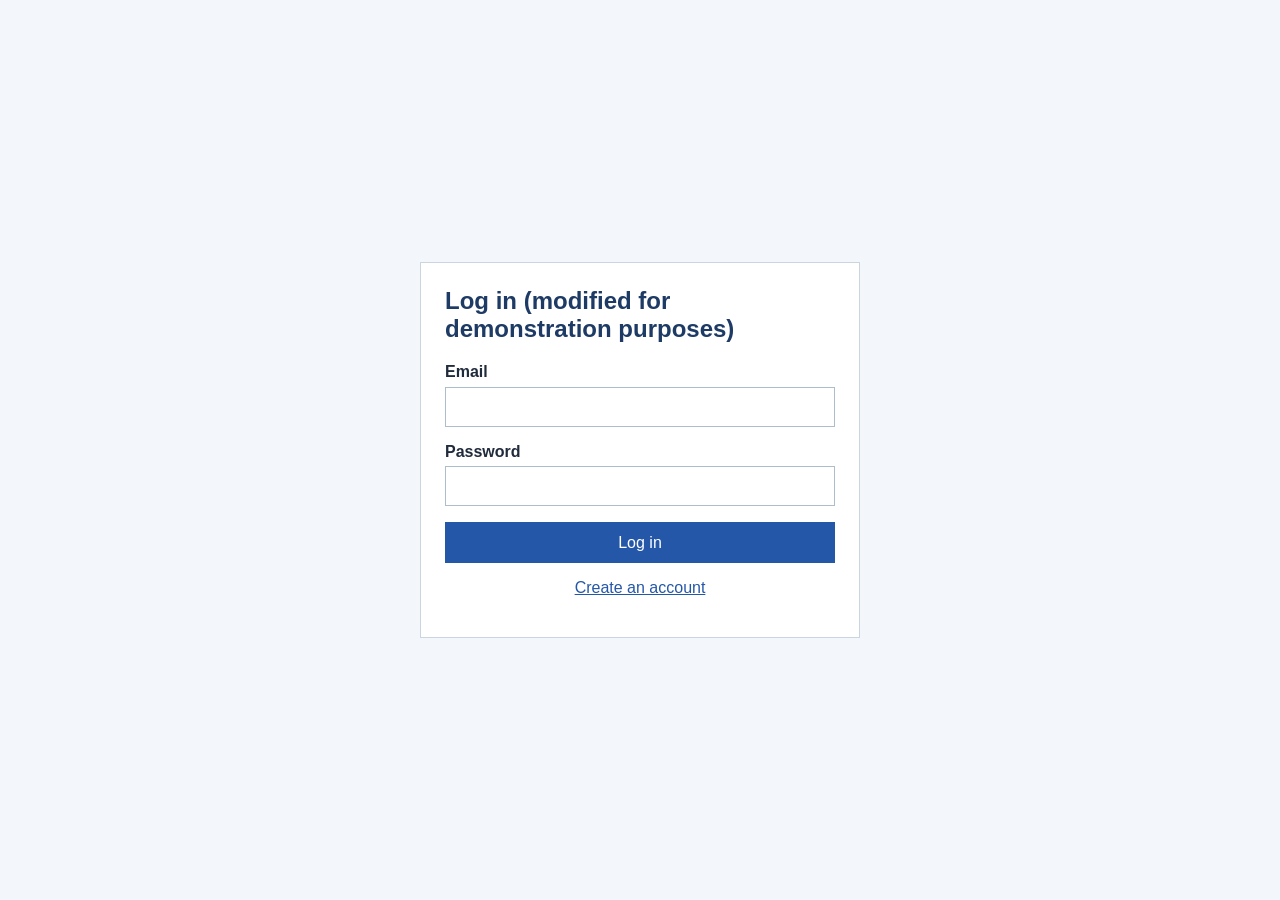
<file: frontend/login.html>
<!DOCTYPE html>
<html lang="en">
  <head>
    <meta charset="UTF-8" />
    <meta name="viewport" content="width=device-width, initial-scale=1.0" />
    <title>Log in</title>
    <link rel="stylesheet" href="./css/style.css" />
    <script type="module" src="./js/login.js"></script>
  </head>
  <body>
    <main class="auth-page">
      <section class="card">
        <h1>Log in (modified for demonstration purposes)</h1>
        <form>
          <div>
            <label for="login-email">Email</label>
            <input id="login-email" data-testid="login-email" name="email" type="email" required />
          </div>

          <div>
            <label for="login-password">Password</label>
            <input id="login-password" data-testid="login-password" name="password" type="password" required />
          </div>

          <button data-testid="login-submit" type="submit">Log in</button>
          <p role="alert" data-testid="form-error" hidden></p>
        </form>

        <p>
          <a href="./register.html">Create an account</a>
        </p>
      </section>
    </main>
  </body>
</html>
</file>
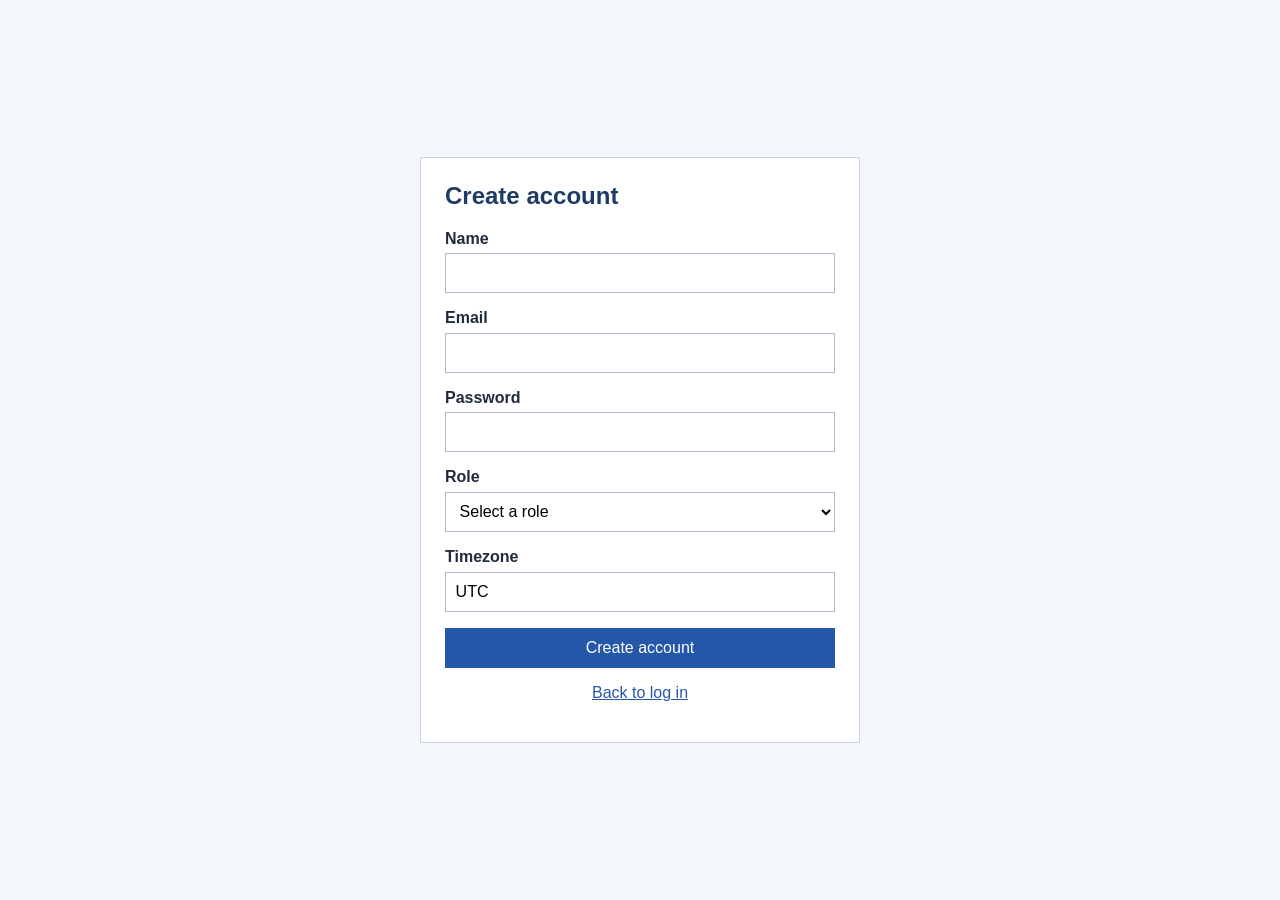
<file: frontend/register.html>
<!DOCTYPE html>
<html lang="en">
  <head>
    <meta charset="UTF-8" />
    <meta name="viewport" content="width=device-width, initial-scale=1.0" />
    <title>Register</title>
    <link rel="stylesheet" href="./css/style.css" />
    <script type="module" src="./js/register.js"></script>
  </head>
  <body>
    <main class="auth-page">
      <section class="card">
        <h1>Create account</h1>
        <form>
          <div>
            <label for="register-name">Name</label>
            <input id="register-name" data-testid="register-name" name="name" type="text" required />
          </div>

          <div>
            <label for="register-email">Email</label>
            <input id="register-email" data-testid="register-email" name="email" type="email" required />
          </div>

          <div>
            <label for="register-password">Password</label>
            <input id="register-password" data-testid="register-password" name="password" type="password" required />
          </div>

          <div>
            <label for="register-role">Role</label>
            <select id="register-role" data-testid="register-role" name="role">
              <option value="">Select a role</option>
              <option value="Admin">Admin</option>
              <option value="Manager">Manager</option>
              <option value="Senior Staff">Senior Staff</option>
              <option value="Staff">Staff</option>
              <option value="Junior Staff">Junior Staff</option>
            </select>
          </div>

          <div>
            <label for="register-timezone">Timezone</label>
            <input id="register-timezone" data-testid="register-timezone" name="timezone" type="text" required />
          </div>

          <button data-testid="register-submit" type="submit">Create account</button>
          <p role="alert" data-testid="form-error" hidden></p>
        </form>

        <p>
          <a href="./login.html">Back to log in</a>
        </p>
      </section>
    </main>
  </body>
</html>
</file>
<file: frontend/css/style.css>
:root {
  font-family: Arial, sans-serif;
  color: #202b3c;
  background: #f3f6fa;
  font-synthesis: none;
  text-rendering: optimizeLegibility;
  --border: #cbd5e1;
  --blue: #2457a7;
  --blue-dark: #1c4485;
}

* {
  box-sizing: border-box;
}

body {
  margin: 0;
  min-width: 320px;
}

h1,
h2 {
  color: #1e3b65;
}

h1 {
  margin-top: 0;
}

a {
  color: var(--blue);
}

a:hover {
  color: var(--blue-dark);
}

button,
input,
select {
  font: inherit;
}

button {
  padding: 0.65rem 1rem;
  border: 1px solid var(--blue);
  background: var(--blue);
  color: white;
  cursor: pointer;
}

button:hover:not(:disabled) {
  background: var(--blue-dark);
}

button:disabled {
  cursor: wait;
  opacity: 0.65;
}

input:not([type="checkbox"]):not([type="radio"]),
select {
  width: 100%;
  min-height: 2.5rem;
  padding: 0.45rem 0.6rem;
  border: 1px solid #aebccc;
  background: white;
}

input[type="checkbox"],
input[type="radio"] {
  accent-color: var(--blue);
}

label {
  display: block;
  margin-bottom: 0.35rem;
  font-weight: 600;
}

form > div {
  margin-bottom: 1rem;
}

fieldset {
  min-width: 0;
  margin: 0 0 1rem;
  padding: 0.85rem 1rem 1rem;
  border: 1px solid var(--border);
}

legend {
  padding: 0 0.35rem;
  color: #344860;
  font-weight: 700;
}

table {
  width: 100%;
  border-collapse: collapse;
}

th,
td {
  padding: 0.65rem;
  border: 1px solid var(--border);
  text-align: left;
}

th {
  background: #eaf0f7;
}

#app-nav {
  display: grid;
  grid-template-columns: repeat(var(--nav-links, 3), minmax(0, 1fr)) auto;
  align-items: stretch;
  gap: 0.5rem;
  width: min(1100px, calc(100% - 2rem));
  margin: 1rem auto 0;
  border: 1px solid var(--border);
  background: white;
}

#app-nav a {
  display: flex;
  align-items: center;
  justify-content: center;
  min-height: 3rem;
  padding: 0.5rem 0.75rem;
  text-align: center;
  text-decoration: none;
  font-weight: 700;
}

#app-nav a:hover {
  background: #edf3fb;
}

#app-nav button {
  align-self: center;
  margin: 0.35rem;
}

main {
  width: min(1100px, calc(100% - 2rem));
  margin: 2rem auto;
}

.auth-page {
  display: flex;
  flex-direction: column;
  justify-content: center;
  width: min(440px, calc(100% - 2rem));
  min-height: 100vh;
  margin: 0 auto;
  padding: 2rem 0;
}

.card {
  border: 1px solid var(--border);
  background: white;
  padding: 1.5rem;
}

.auth-page .card {
  width: 100%;
}

.auth-page form > div {
  margin-bottom: 1rem;
}

.auth-page form button {
  width: 100%;
}

.auth-page .card > p {
  text-align: center;
}

.meetings-card {
  width: min(100%, 1000px);
  margin: 0 auto;
}

#meetings-container {
  overflow-x: auto;
  text-align: left;
}

.meeting-form-card {
  width: min(100%, 900px);
  margin: 0 auto;
}

#meeting-form {
  display: grid;
  grid-template-columns: repeat(2, minmax(0, 1fr));
  gap: 0 1rem;
}

#meeting-form fieldset,
#meeting-form > p,
#meeting-form > button,
#meeting-form > [role="alert"] {
  grid-column: 1 / -1;
}

#meeting-form fieldset > div {
  display: grid;
  grid-template-columns: repeat(auto-fit, minmax(220px, 1fr));
  gap: 0.5rem 1rem;
}

#meeting-form fieldset label {
  display: flex;
  align-items: flex-start;
  gap: 0.5rem;
  font-weight: 400;
}

#meeting-form fieldset input {
  flex: 0 0 auto;
}

#meeting-form > button {
  justify-self: end;
  min-width: 160px;
}

.availability-grid {
  display: grid;
  grid-template-columns: minmax(0, 1fr) minmax(0, 1fr);
  gap: 1rem;
}

.availability-grid > .card {
  min-width: 0;
}

.availability-weekly {
  overflow-x: auto;
}

.availability-weekly table {
  min-width: 470px;
}

.availability-weekly td input[type="time"] {
  min-width: 110px;
}

.availability-add fieldset label {
  display: inline-flex;
  align-items: center;
  gap: 0.35rem;
  margin: 0 1rem 0.4rem 0;
  font-weight: 400;
}

.availability-add fieldset input {
  width: auto;
}

.availability-existing {
  margin-top: 1rem;
}

[data-testid="unavail-list"] {
  margin: 0;
  padding: 0;
  list-style: none;
}

[data-testid="unavail-list"] li {
  display: flex;
  align-items: center;
  gap: 0.75rem;
  padding: 0.75rem 0;
  border-bottom: 1px solid #e4eaf1;
}

[data-testid="unavail-list"] li:last-child {
  border-bottom: 0;
}

[data-testid="unavail-list"] li span:first-child {
  font-weight: 700;
}

[data-testid="unavail-list"] li button {
  margin-left: auto;
}

.meeting-detail-card {
  width: min(100%, 1000px);
  margin: 0 auto;
}

.meeting-detail-card > section {
  padding: 1rem 0;
  border-top: 1px solid var(--border);
}

[role="alert"] {
  color: #a11f1f;
}

/* Monitoring page. Chart colours are the validated categorical slots 1-3. */
.monitoring {
  display: grid;
  /* minmax(0, ...) stops wide tables stretching the page past the screen. */
  grid-template-columns: minmax(0, 1fr);
  gap: 1rem;
  --series-1: #2a78d6;
  --series-2: #eb6834;
  --series-3: #1baf7a;
  --chart-grid: #e1e0d9;
  --chart-axis: #c3c2b7;
  --chart-muted: #6b6a65;
}

.monitoring-intro {
  margin-bottom: 0;
  color: #52514e;
}

.monitoring-section h3 {
  margin: 1.5rem 0 0.5rem;
  color: #1e3b65;
  font-size: 1rem;
}

.monitoring-section-head {
  display: flex;
  flex-wrap: wrap;
  align-items: center;
  justify-content: space-between;
  gap: 0.5rem 1rem;
}

.monitoring-section-head h2 {
  margin: 0;
}

.monitoring-controls {
  display: flex;
  flex-wrap: wrap;
  align-items: center;
  gap: 0.5rem 0.75rem;
}

.monitoring-controls label {
  margin: 0;
}

.monitoring-controls select {
  width: auto;
}

.monitoring-toggle {
  display: inline-flex;
  align-items: center;
  gap: 0.4rem;
  font-weight: 400;
}

.monitoring-updated {
  color: var(--chart-muted);
  font-size: 0.875rem;
}

.stat-tiles {
  display: grid;
  grid-template-columns: repeat(3, minmax(0, 1fr));
  gap: 0.75rem;
  margin-top: 1rem;
}

.stat-tile {
  padding: 0.85rem 1rem;
  border: 1px solid var(--border);
  background: #fbfcfe;
}

.stat-label {
  color: #52514e;
  font-size: 0.875rem;
}

.stat-value {
  margin: 0.25rem 0;
  color: #0b0b0b;
  font-size: 1.5rem;
  font-weight: 600;
}

.stat-detail {
  color: var(--chart-muted);
  font-size: 0.8rem;
}

.chart-grid {
  display: grid;
  grid-template-columns: repeat(auto-fit, minmax(320px, 1fr));
  gap: 1rem;
  margin-top: 1rem;
  transition: opacity 0.2s;
}

.is-loading {
  opacity: 0.6;
}

.chart {
  min-width: 0;
  padding: 0.75rem 1rem 0.5rem;
  border: 1px solid var(--border);
}

.chart h3,
.monitoring-section .chart h3 {
  margin: 0 0 0.35rem;
  color: #0b0b0b;
  font-size: 0.95rem;
}

.chart-legend {
  display: flex;
  flex-wrap: wrap;
  gap: 0.25rem 1rem;
  margin: 0 0 0.25rem;
  padding: 0;
  color: #52514e;
  font-size: 0.8rem;
  list-style: none;
}

.chart-legend li {
  display: inline-flex;
  align-items: center;
  gap: 0.35rem;
}

.chart-key {
  display: inline-block;
  width: 14px;
  height: 2px;
  border-radius: 1px;
}

.chart-plot {
  position: relative;
}

.chart-plot svg {
  display: block;
  width: 100%;
  height: auto;
  overflow: visible;
}

.chart line.chart-gridline {
  stroke: var(--chart-grid);
  stroke-width: 1;
}

.chart line.chart-baseline {
  stroke: var(--chart-axis);
  stroke-width: 1;
}

.chart-tick {
  fill: var(--chart-muted);
  font-size: 11px;
  font-variant-numeric: tabular-nums;
}

.chart-line {
  fill: none;
  stroke-width: 2;
  stroke-linejoin: round;
  stroke-linecap: round;
}

.chart-area {
  opacity: 0.1;
  stroke: none;
}

.chart-dot {
  stroke: white;
  stroke-width: 2;
}

.chart-crosshair {
  stroke: var(--chart-axis);
  stroke-width: 1;
  pointer-events: none;
}

.chart-hit {
  fill: transparent;
  cursor: crosshair;
  outline: none;
}

.chart-hit:focus-visible {
  stroke: var(--blue);
  stroke-width: 1;
}

.chart-tooltip {
  position: absolute;
  top: 0;
  z-index: 2;
  min-width: 140px;
  padding: 0.45rem 0.6rem;
  border: 1px solid rgba(11, 11, 11, 0.1);
  background: white;
  box-shadow: 0 2px 8px rgba(11, 11, 11, 0.12);
  font-size: 0.8rem;
  pointer-events: none;
}

.chart-tooltip-time {
  margin-bottom: 0.25rem;
  color: var(--chart-muted);
}

.chart-tooltip-row {
  display: flex;
  align-items: center;
  gap: 0.4rem;
  white-space: nowrap;
}

.chart-tooltip-row span:last-child {
  color: #52514e;
}

.chart-tooltip-key {
  display: inline-block;
  width: 10px;
  height: 2px;
}

.chart-empty {
  margin: 1.5rem 0;
  color: var(--chart-muted);
}

.chart-table {
  margin: 0.25rem 0;
  font-size: 0.8rem;
}

.chart-table summary {
  color: var(--blue);
  cursor: pointer;
}

.chart-table table {
  display: block;
  max-height: 220px;
  margin-top: 0.4rem;
  overflow: auto;
}

.chart-table th,
.chart-table td,
.monitoring-table td {
  padding: 0.35rem 0.5rem;
  font-variant-numeric: tabular-nums;
}

.monitoring-table {
  overflow-x: auto;
}

.monitoring-note {
  margin-top: 1rem;
  padding: 0.75rem 1rem;
  border: 1px solid var(--border);
  background: #f7f9fc;
}

.monitoring-note p:first-child {
  margin-top: 0;
}

.monitoring-errors {
  margin-bottom: 0.5rem;
  color: #a11f1f;
  font-size: 0.875rem;
}

/* Calendar page */
.calendar-page {
  --cal-blue: #2a78d6;
  --cal-blue-wash: #e8f1fc;
  --cal-ink: #0b0b0b;
  --cal-ink-2: #52514e;
  --cal-muted: #6b6a65;
  --cal-line: #e4e7ec;
  --cal-outside: #f6f7f9;
  width: min(1100px, calc(100% - 2rem));
}

.calendar-header,
.calendar-toolbar,
.calendar-nav {
  display: flex;
  flex-wrap: wrap;
  align-items: center;
  gap: 0.5rem 1rem;
}

.calendar-header {
  justify-content: space-between;
}

.calendar-header h1 {
  margin: 0;
}

.calendar-view-toggle {
  display: inline-flex;
  border: 1px solid var(--blue);
}

.calendar-view-toggle button {
  min-width: 5.5rem;
  border: 0;
  background: white;
  color: var(--blue);
  font-weight: 700;
}

.calendar-view-toggle button[aria-pressed="true"] {
  background: var(--blue);
  color: white;
}

.calendar-view-toggle button:hover:not([aria-pressed="true"]) {
  background: #edf3fb;
}

.calendar-toolbar {
  justify-content: space-between;
  margin-top: 1rem;
}

.calendar-nav button {
  min-width: 2.5rem;
  padding: 0.5rem 0.8rem;
}

button.secondary {
  border-color: #aebccc;
  background: white;
  color: #1e3b65;
}

button.secondary:hover:not(:disabled) {
  background: #edf3fb;
}

.calendar-title {
  margin: 0;
  font-size: 1.3rem;
}

.calendar-filters {
  display: flex;
  flex-wrap: wrap;
  align-items: flex-end;
  gap: 0.5rem 0.75rem;
}

.calendar-filters > div {
  margin: 0;
}

.calendar-filters label {
  font-size: 0.85rem;
}

.calendar-filters select {
  width: auto;
  min-width: 9rem;
}

.calendar-checkbox {
  display: inline-flex;
  align-items: center;
  gap: 0.4rem;
  min-height: 2.5rem;
  margin: 0;
  font-weight: 400;
}

.calendar-legend {
  display: flex;
  flex-wrap: wrap;
  gap: 0.25rem 1.25rem;
  margin: 1rem 0 0.75rem;
  padding: 0;
  color: var(--cal-ink-2);
  font-size: 0.85rem;
  list-style: none;
}

.calendar-legend li {
  display: inline-flex;
  align-items: center;
  gap: 0.4rem;
}

.calendar-key {
  display: inline-block;
  width: 1.6rem;
  height: 0.9rem;
  border-radius: 3px;
}

.calendar-key.is-scheduled {
  border-left: 3px solid var(--cal-blue);
  background: var(--cal-blue-wash);
}

.calendar-key.is-planning {
  border: 1px dashed var(--cal-blue);
  background: white;
}

.calendar-key.is-cancelled {
  border: 1px solid #c3c2b7;
  background: #f0efec;
}

.calendar-body {
  overflow-x: auto;
  transition: opacity 0.2s;
}

.calendar-body.is-loading {
  opacity: 0.6;
}

.calendar-summary {
  margin-bottom: 0;
  color: var(--cal-muted);
  font-size: 0.9rem;
}

/* Meeting chips, shared by both views */
.calendar-item {
  display: flex;
  align-items: center;
  gap: 0.3rem;
  min-width: 0;
  height: 22px;
  margin: 1px 2px;
  padding: 0 0.4rem;
  overflow: hidden;
  border-left: 3px solid var(--cal-blue);
  border-radius: 3px;
  background: var(--cal-blue-wash);
  color: var(--cal-ink);
  font-size: 0.78rem;
  line-height: 22px;
  text-decoration: none;
  white-space: nowrap;
}

.calendar-item:hover,
.calendar-item:focus-visible {
  background: #d4e5fa;
  color: var(--cal-ink);
}

.calendar-item:focus-visible {
  outline: 2px solid var(--blue);
  outline-offset: 1px;
}

.calendar-item.is-planning {
  border: 1px dashed var(--cal-blue);
  background: white;
  color: var(--cal-ink-2);
}

.calendar-item.is-planning:hover {
  background: #f3f7fd;
}

.calendar-item.continues-before {
  border-top-left-radius: 0;
  border-bottom-left-radius: 0;
  border-left-style: none;
}

.calendar-item.continues-after {
  border-top-right-radius: 0;
  border-bottom-right-radius: 0;
  border-right-style: none;
}

.calendar-item.is-cancelled {
  border-color: #c3c2b7;
  background: #f0efec;
  color: var(--cal-muted);
}

.calendar-item.is-cancelled .calendar-item-name {
  text-decoration: line-through;
}

.calendar-item.is-declined {
  opacity: 0.7;
}

/* Invited, not replied: outlined instead of filled (planning bars are dashed). */
.calendar-item.is-scheduled.is-pending,
.calendar-key.is-pending {
  border: 1px solid var(--cal-blue);
  border-left-width: 3px;
  background: white;
}

.calendar-item.is-scheduled.is-pending:hover {
  background: #f3f7fd;
}

.calendar-item-time {
  flex: 0 0 auto;
  color: var(--cal-ink-2);
  font-variant-numeric: tabular-nums;
}

.calendar-item-name {
  overflow: hidden;
  text-overflow: ellipsis;
  font-weight: 600;
}

.calendar-item-badge {
  flex: 0 0 auto;
  margin-left: auto;
  padding: 0 0.3rem;
  border: 1px solid #aebccc;
  border-radius: 3px;
  background: white;
  color: var(--cal-ink-2);
  font-size: 0.68rem;
  line-height: 1.4;
}

/* Month view */
.calendar-month {
  min-width: 640px;
  border: 1px solid var(--cal-line);
}

.calendar-weekdays,
.calendar-week {
  display: grid;
  grid-template-columns: repeat(7, minmax(0, 1fr));
}

.calendar-weekdays div {
  padding: 0.4rem 0.5rem;
  border-bottom: 1px solid var(--cal-line);
  background: #eaf0f7;
  color: #344860;
  font-size: 0.8rem;
  font-weight: 700;
}

.calendar-week {
  grid-template-rows: 28px repeat(3, 24px) 22px;
  border-bottom: 1px solid var(--cal-line);
}

.calendar-week:last-child {
  border-bottom: 0;
}

.calendar-day {
  grid-row: 1 / -1;
  border-left: 1px solid var(--cal-line);
}

.calendar-day.is-first {
  border-left: 0;
}

.calendar-day.is-outside {
  background: var(--cal-outside);
}

.calendar-week .calendar-item {
  position: relative;
  z-index: 1;
}

.calendar-day-number {
  z-index: 1;
  grid-row: 1;
  justify-self: start;
  min-width: 1.8rem;
  height: 1.6rem;
  margin: 2px 4px;
  padding: 0 0.35rem;
  border: 0;
  border-radius: 999px;
  background: transparent;
  color: var(--cal-ink);
  font-size: 0.85rem;
}

.calendar-day-number:hover:not(:disabled) {
  background: #edf3fb;
}

.calendar-day-number.is-outside {
  color: var(--cal-muted);
}

.calendar-day-number.is-today {
  background: var(--blue);
  color: white;
  font-weight: 700;
}

.calendar-more {
  z-index: 1;
  justify-self: start;
  margin: 0 4px;
  padding: 0 0.35rem;
  border: 0;
  background: transparent;
  color: var(--blue);
  font-size: 0.75rem;
  text-decoration: underline;
}

.calendar-more:hover:not(:disabled) {
  background: transparent;
  color: var(--blue-dark);
}

/* Week view */
.calendar-weekview {
  min-width: 640px;
  border: 1px solid var(--cal-line);
}

.calendar-weekview-head,
.calendar-allday,
.calendar-timegrid {
  display: grid;
  grid-template-columns: 4rem repeat(7, minmax(0, 1fr));
}

.calendar-allday {
  grid-template-columns: 4rem minmax(0, 1fr);
  border-bottom: 1px solid var(--cal-line);
}

.calendar-weekview-head {
  border-bottom: 1px solid var(--cal-line);
  background: #eaf0f7;
}

.calendar-weekview-day {
  display: flex;
  align-items: baseline;
  gap: 0.35rem;
  padding: 0.4rem 0.5rem;
  color: #344860;
  font-size: 0.8rem;
}

.calendar-weekview-day strong {
  color: var(--cal-ink);
  font-size: 1.05rem;
}

.calendar-weekview-day.is-today strong {
  color: var(--blue);
}

.calendar-gutter-label {
  padding: 0.35rem 0.4rem;
  color: var(--cal-muted);
  font-size: 0.72rem;
}

.calendar-allday-grid {
  display: grid;
  grid-template-columns: repeat(7, minmax(0, 1fr));
  grid-auto-rows: 24px;
  min-height: 28px;
  padding: 2px 0;
}

.calendar-timegrid-scroll {
  max-height: 560px;
  overflow-y: auto;
}

.calendar-hours div {
  height: var(--hour-px);
  padding-right: 0.4rem;
  color: var(--cal-muted);
  font-size: 0.7rem;
  text-align: right;
  /* Sit each label on its hour line. */
  transform: translateY(-0.45rem);
}

.calendar-timegrid-day {
  position: relative;
  height: calc(var(--hour-px) * 24);
  border-left: 1px solid var(--cal-line);
  background-image: linear-gradient(to bottom, var(--cal-line) 1px, transparent 1px);
  background-size: 100% var(--hour-px);
}

.calendar-item.is-timed {
  position: absolute;
  z-index: 1;
  flex-direction: column;
  align-items: flex-start;
  gap: 0;
  height: auto;
  margin: 0;
  padding: 0.15rem 0.35rem;
  line-height: 1.25;
  white-space: normal;
}

/* Keep each line whole; when a chip is too short, the overflow clips the
   bottom line (the reply tag) rather than squashing the name away. */
.calendar-item.is-timed > * {
  flex-shrink: 0;
}

.calendar-item.is-timed .calendar-item-time {
  white-space: nowrap;
}

.calendar-item.is-timed .calendar-item-name {
  max-width: 100%;
  white-space: nowrap;
}

.calendar-item.is-timed .calendar-item-badge {
  margin: 0.15rem 0 0;
}

.calendar-item.is-timed.is-short .calendar-item-name {
  flex-shrink: 1;
  min-width: 0;
}

.calendar-item.is-timed.is-short {
  flex-direction: row;
  align-items: center;
  gap: 0.3rem;
  padding-top: 0;
  padding-bottom: 0;
}

.calendar-now {
  position: absolute;
  z-index: 2;
  right: 0;
  left: 0;
  border-top: 2px solid #d03b3b;
}

@media (max-width: 700px) {
  #app-nav {
    grid-template-columns: repeat(3, minmax(0, 1fr));
  }

  .calendar-toolbar {
    align-items: flex-start;
  }

  .calendar-filters select {
    min-width: 0;
  }

  .chart-grid {
    grid-template-columns: 1fr;
  }

  .stat-tiles {
    grid-template-columns: repeat(2, minmax(0, 1fr));
  }

  #app-nav button {
    grid-column: 1 / -1;
    width: calc(100% - 0.7rem);
  }

  .availability-grid {
    grid-template-columns: 1fr;
  }

  #meeting-form {
    grid-template-columns: 1fr;
  }

  #meeting-form > div {
    grid-column: 1;
  }

  .card {
    padding: 1rem;
  }

  [data-testid="unavail-list"] li {
    flex-wrap: wrap;
  }
}
</file>
